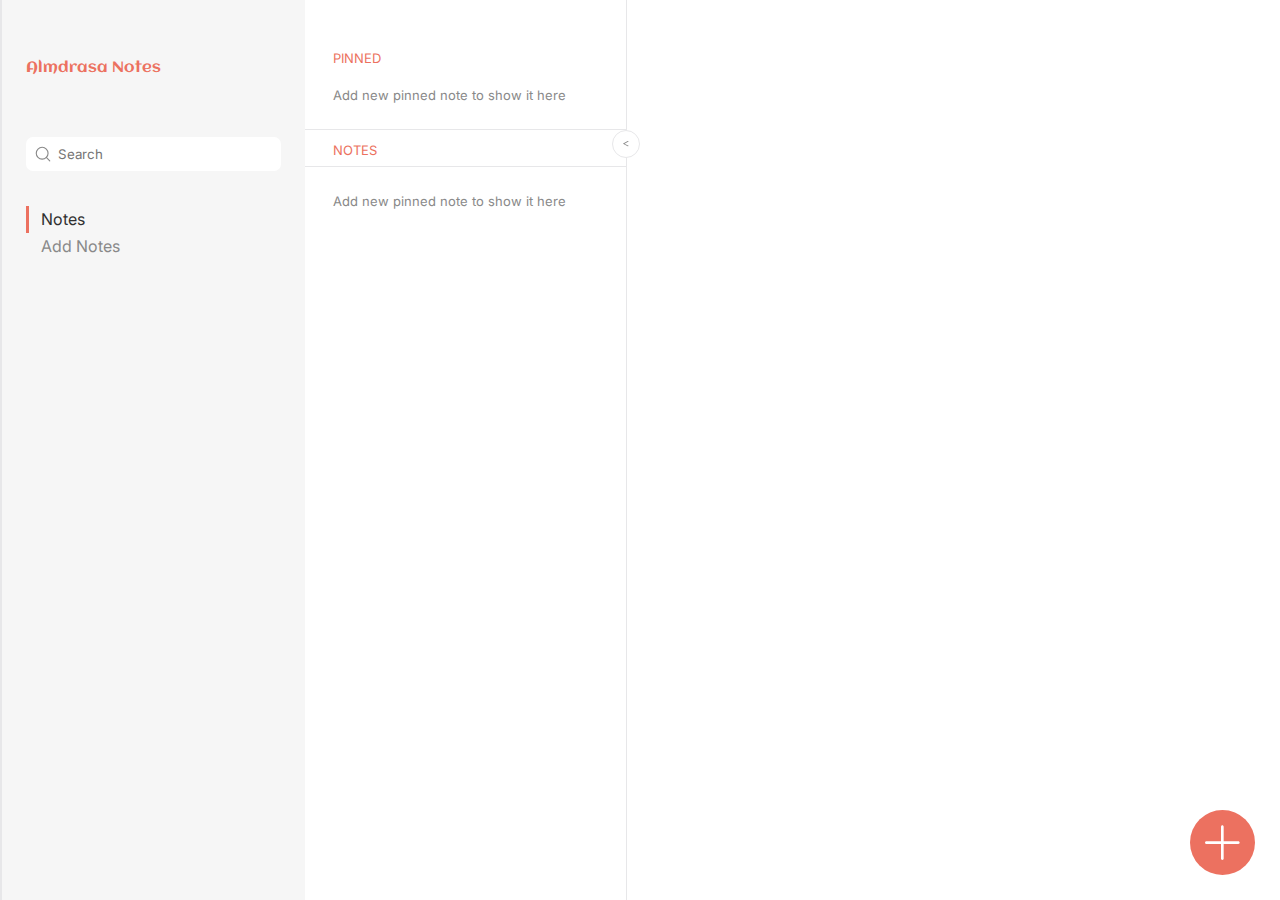
<file: index.html>
<!DOCTYPE html>
<html lang="en">
    <head>
        <meta charset="UTF-8" />
        <meta name="viewport" content="width=device-width, initial-scale=1.0" />

        <link rel="preconnect" href="https://fonts.googleapis.com" />
        <link rel="preconnect" href="https://fonts.gstatic.com" crossorigin />
        <link
            href="https://fonts.googleapis.com/css2?family=Aclonica&family=Inter:ital,opsz,wght@0,14..32,100..900;1,14..32,100..900&display=swap"
            rel="stylesheet"
        />

        <link rel="stylesheet" href="main.css" />
        <link rel="stylesheet" href="index.css" />
        <title>Almdrasa Notes</title>
    </head>
    <body>
        <div class="container">
            <div class="menu">
                <button class="menu_close">
                    <svg
                        width="18"
                        height="18"
                        viewBox="0 0 18 18"
                        fill="none"
                        xmlns="http://www.w3.org/2000/svg"
                    >
                        <path
                            d="M1 1.24459L17 17M1 16.7554L17 1"
                            stroke="#303030"
                            stroke-width="1.5"
                        />
                    </svg>
                </button>
                <h1 class="menu_title">
                    <a href="index.html">Almdrasa Notes</a>
                </h1>
                <form id="desktop_search" class="menu_search">
                    <button class="menu_search_btn">
                        <svg
                            width="18"
                            height="19"
                            viewBox="0 0 18 19"
                            fill="none"
                            xmlns="http://www.w3.org/2000/svg"
                        >
                            <g clip-path="url(#clip0_260_701)">
                                <path
                                    d="M8.15625 14.1186C11.4182 14.1186 14.0625 11.4732 14.0625 8.20993C14.0625 4.94667 11.4182 2.30127 8.15625 2.30127C4.89432 2.30127 2.25 4.94667 2.25 8.20993C2.25 11.4732 4.89432 14.1186 8.15625 14.1186Z"
                                    stroke="#898989"
                                    stroke-width="1.125"
                                    stroke-linecap="round"
                                    stroke-linejoin="round"
                                />
                                <path
                                    d="M12.332 12.3882L15.7493 15.8068"
                                    stroke="#898989"
                                    stroke-width="1.125"
                                    stroke-linecap="round"
                                    stroke-linejoin="round"
                                />
                            </g>
                            <defs>
                                <clipPath id="clip0_260_701">
                                    <rect
                                        width="18"
                                        height="18.0073"
                                        fill="white"
                                        transform="translate(0 0.050293)"
                                    />
                                </clipPath>
                            </defs>
                        </svg>
                    </button>
                    <input
                        type="search"
                        class="menu_search_input"
                        placeholder="Search"
                    />
                </form>
                <div class="menu_list">
                    <a
                        href="index.html"
                        class="menu_list_item menu_list_item--active"
                    >
                        Notes
                    </a>
                    <a
                        href="addnote.html"
                        class="menu_list_item menu_list_item--addnote"
                        >Add Notes</a
                    >
                </div>
            </div>

            <div class="main">
                <header class="mHeader">
                    <div class="mMenu">
                        <button class="mMenu_menu_button">
                            <svg
                                width="22"
                                height="17"
                                viewBox="0 0 22 17"
                                fill="none"
                                xmlns="http://www.w3.org/2000/svg"
                            >
                                <path
                                    d="M20.3711 2.87494L1.63048 2.87494C1.28564 2.87494 1.00582 2.45491 1.00584 1.93747C1.00587 1.41995 1.28577 1 1.63056 1L20.3712 1C20.716 1 20.9958 1.42003 20.9958 1.93747C20.9958 2.45491 20.7159 2.87494 20.3711 2.87494Z"
                                    fill="#303030"
                                    stroke="white"
                                    stroke-width="0.2"
                                />
                                <path
                                    d="M1.63056 7.5625L20.3712 7.5625C20.716 7.5625 20.9958 7.98253 20.9958 8.49997C20.9958 9.0174 20.7159 9.43743 20.3711 9.43743L1.63048 9.43743C1.28564 9.43743 1.00583 9.0174 1.00585 8.49997C1.00587 7.98253 1.28572 7.5625 1.63056 7.5625Z"
                                    fill="#303030"
                                    stroke="white"
                                    stroke-width="0.2"
                                />
                                <path
                                    d="M1.63081 14.125L14.1244 14.125C14.4692 14.125 14.7489 14.545 14.7487 15.0625C14.7485 15.58 14.4685 15.9999 14.1237 15.9999L1.63011 15.9999C1.28528 15.9999 1.00561 15.5799 1.0058 15.0625C1.00594 14.545 1.28597 14.125 1.63081 14.125Z"
                                    fill="#303030"
                                    stroke="white"
                                    stroke-width="0.2"
                                />
                            </svg>
                        </button>
                        <h1 class="mMenu_title">
                            <a href="index.html">Almdrasa Notes</a>
                        </h1>
                        <button class="mMenu_menu_search">
                            <svg
                                class="mSearch_open_icon"
                                width="20"
                                height="20"
                                viewBox="0 0 20 20"
                                fill="none"
                                xmlns="http://www.w3.org/2000/svg"
                            >
                                <g clip-path="url(#clip0_375_64)">
                                    <path
                                        d="M9.06238 15.625C12.6867 15.625 15.6249 12.6869 15.6249 9.0625C15.6249 5.43813 12.6867 2.5 9.06238 2.5C5.43801 2.5 2.49988 5.43813 2.49988 9.0625C2.49988 12.6869 5.43801 15.625 9.06238 15.625Z"
                                        stroke="#303030"
                                        stroke-width="2"
                                        stroke-linecap="round"
                                        stroke-linejoin="round"
                                    />
                                    <path
                                        d="M13.7025 13.7031L17.4994 17.5"
                                        stroke="#303030"
                                        stroke-width="2"
                                        stroke-linecap="round"
                                        stroke-linejoin="round"
                                    />
                                </g>
                                <defs>
                                    <clipPath id="clip0_375_64">
                                        <rect
                                            width="20"
                                            height="20"
                                            fill="white"
                                        />
                                    </clipPath>
                                </defs>
                            </svg>
                            <svg
                                class="mSearch_close_icon"
                                width="18"
                                height="18"
                                viewBox="0 0 18 18"
                                fill="none"
                                xmlns="http://www.w3.org/2000/svg"
                            >
                                <path
                                    d="M1 1.24459L17 17M1 16.7554L17 1"
                                    stroke="#303030"
                                    stroke-width="1.5"
                                />
                            </svg>
                        </button>
                    </div>
                    <form id="mobile_search" class="menu_search">
                        <button class="menu_search_btn">
                            <svg
                                width="18"
                                height="19"
                                viewBox="0 0 18 19"
                                fill="none"
                                xmlns="http://www.w3.org/2000/svg"
                            >
                                <g clip-path="url(#clip0_260_701)">
                                    <path
                                        d="M8.15625 14.1186C11.4182 14.1186 14.0625 11.4732 14.0625 8.20993C14.0625 4.94667 11.4182 2.30127 8.15625 2.30127C4.89432 2.30127 2.25 4.94667 2.25 8.20993C2.25 11.4732 4.89432 14.1186 8.15625 14.1186Z"
                                        stroke="#898989"
                                        stroke-width="1.125"
                                        stroke-linecap="round"
                                        stroke-linejoin="round"
                                    />
                                    <path
                                        d="M12.332 12.3882L15.7493 15.8068"
                                        stroke="#898989"
                                        stroke-width="1.125"
                                        stroke-linecap="round"
                                        stroke-linejoin="round"
                                    />
                                </g>
                                <defs>
                                    <clipPath id="clip0_260_701">
                                        <rect
                                            width="18"
                                            height="18.0073"
                                            fill="white"
                                            transform="translate(0 0.050293)"
                                        />
                                    </clipPath>
                                </defs>
                            </svg>
                        </button>
                        <input
                            type="search"
                            class="menu_search_input"
                            placeholder="Search"
                        />
                    </form>
                </header>
                <div class="notes notes--open">
                    <div class="notes_pinned">
                        <h2 class="notes_title">Pinned</h2>
                        <ul id="pinned_list" class="notes_items">
                            <li class="notes_item no_result">
                                <span>Loading Pinned Notes ...</span>
                            </li>
                        </ul>
                    </div>
                    <div class="notes_normal">
                        <h2 class="notes_title">Notes</h2>
                        <ul id="notes_list" class="notes_items">
                            <li class="notes_item no_result">
                                <span>Loading Notes ...</span>
                            </li>
                        </ul>
                    </div>
                    <button class="toggle_notes_lis">
                        <svg
                            width="6"
                            height="6"
                            viewBox="0 0 6 6"
                            fill="none"
                            xmlns="http://www.w3.org/2000/svg"
                        >
                            <path
                                d="M5.55149 4.82801C5.59854 4.85307 5.625 4.8872 5.625 4.92279C5.625 4.95839 5.59854 4.99251 5.55149 5.01758L5.02467 5.30061C4.97958 5.32642 4.91662 5.34106 4.85072 5.34106C4.78483 5.34106 4.72187 5.32642 4.67677 5.30061L0.10934 2.84681C0.0394154 2.80929 8.68385e-05 2.75839 -4.31432e-07 2.7053L-4.42795e-07 2.63588C8.68097e-05 2.58278 0.0394154 2.53188 0.10934 2.49436L4.67677 0.040566C4.72187 0.0147524 4.78483 0.000109235 4.85072 0.000109232C4.91662 0.000109229 4.97958 0.0147524 5.02467 0.040566L5.55149 0.323593C5.59854 0.348661 5.625 0.382784 5.625 0.418381C5.625 0.453978 5.59854 0.488101 5.55149 0.513168L1.53573 2.67059L5.55149 4.82801Z"
                                fill="#898989"
                            />
                        </svg>
                    </button>
                </div>
                <div class="note">
                    <div class="note_container">
                        <a href="addnote.html" class="add_new_note">
                            <svg
                                width="35"
                                height="35"
                                viewBox="0 0 35 35"
                                fill="none"
                                xmlns="http://www.w3.org/2000/svg"
                            >
                                <path
                                    d="M33.3342 16.3259H18.6675V1.65926C18.6675 1.30564 18.5271 0.966501 18.277 0.716452C18.027 0.466404 17.6878 0.325928 17.3342 0.325928C16.9806 0.325928 16.6414 0.466404 16.3914 0.716452C16.1413 0.966501 16.0009 1.30564 16.0009 1.65926V16.3259H1.33421C0.980585 16.3259 0.641447 16.4664 0.391398 16.7165C0.14135 16.9665 0.000873709 17.3056 0.000873709 17.6593C-0.00570579 17.8325 0.0249361 18.0052 0.090734 18.1657C0.156532 18.3261 0.255957 18.4706 0.382309 18.5894C0.508661 18.7081 0.659005 18.7984 0.823208 18.8542C0.987411 18.91 1.16166 18.9299 1.33421 18.9126H16.0009V33.6593C16.0009 34.0129 16.1413 34.352 16.3914 34.6021C16.6414 34.8521 16.9806 34.9926 17.3342 34.9926C17.6878 34.9926 18.027 34.8521 18.277 34.6021C18.5271 34.352 18.6675 34.0129 18.6675 33.6593V18.9926H33.3342C33.6878 18.9926 34.027 18.8521 34.277 18.6021C34.5271 18.352 34.6675 18.0129 34.6675 17.6593C34.6675 17.3056 34.5271 16.9665 34.277 16.7165C34.027 16.4664 33.6878 16.3259 33.3342 16.3259Z"
                                    fill="white"
                                />
                            </svg>
                        </a>
                    </div>
                </div>
            </div>
        </div>

        <script type="module" src="main.js"></script>
    </body>
</html>
</file>
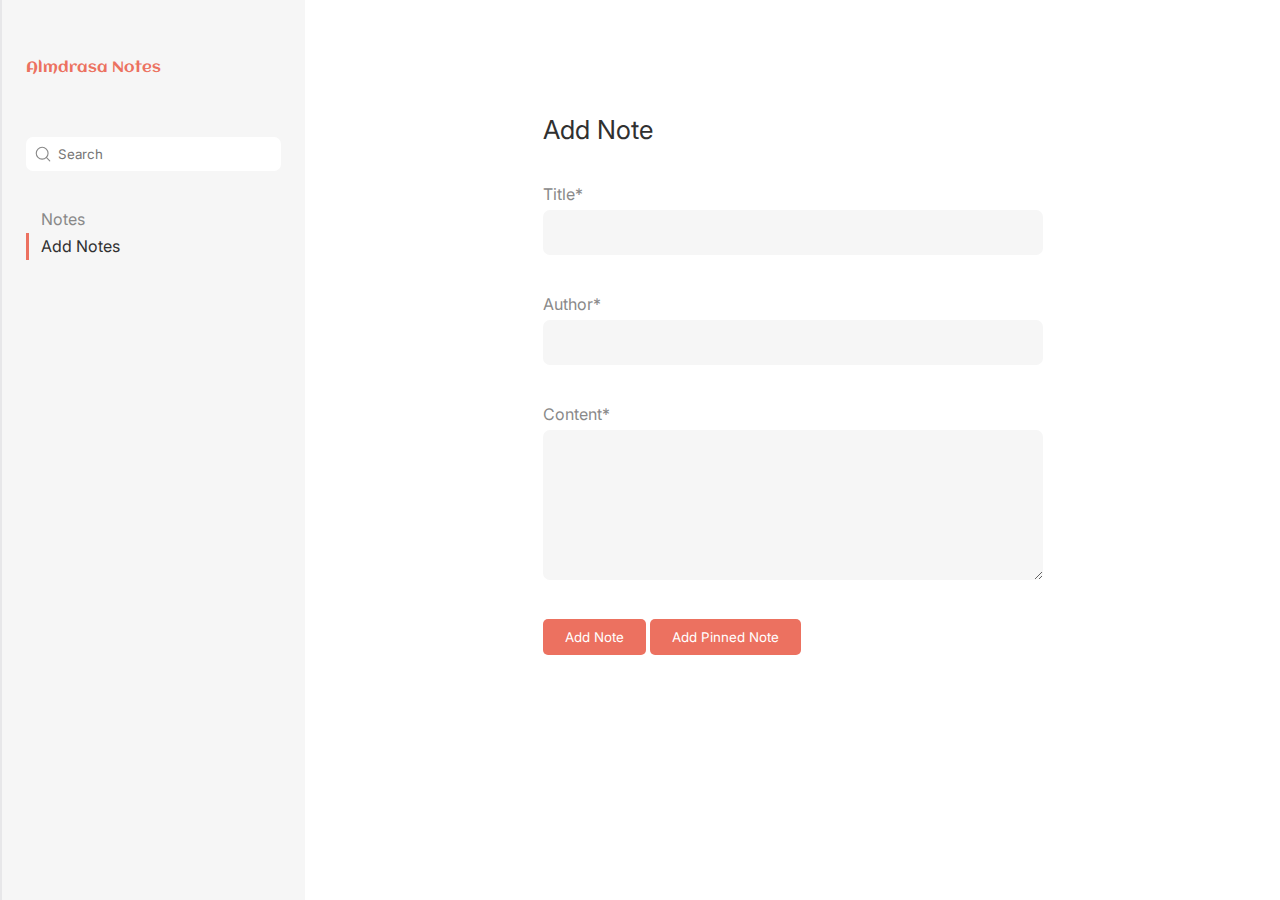
<file: addnote.html>
<!DOCTYPE html>
<html lang="en">
    <head>
        <meta charset="UTF-8" />
        <meta name="viewport" content="width=device-width, initial-scale=1.0" />

        <link rel="preconnect" href="https://fonts.googleapis.com" />
        <link rel="preconnect" href="https://fonts.gstatic.com" crossorigin />
        <link
            href="https://fonts.googleapis.com/css2?family=Aclonica&family=Inter:ital,opsz,wght@0,14..32,100..900;1,14..32,100..900&display=swap"
            rel="stylesheet"
        />

        <link rel="stylesheet" href="main.css" />
        <link rel="stylesheet" href="addNote/addnote.css" />
        <title>Almdrasa Notes - Add Note</title>
    </head>
    <body>
        <div class="container">
            <div class="menu">
                <button class="menu_close">
                    <svg
                        width="18"
                        height="18"
                        viewBox="0 0 18 18"
                        fill="none"
                        xmlns="http://www.w3.org/2000/svg"
                    >
                        <path
                            d="M1 1.24459L17 17M1 16.7554L17 1"
                            stroke="#303030"
                            stroke-width="1.5"
                        />
                    </svg>
                </button>
                <h1 class="menu_title">
                    <a href="index.html">Almdrasa Notes</a>
                </h1>
                <form id="desktop_search" class="menu_search">
                    <button class="menu_search_btn">
                        <svg
                            width="18"
                            height="19"
                            viewBox="0 0 18 19"
                            fill="none"
                            xmlns="http://www.w3.org/2000/svg"
                        >
                            <g clip-path="url(#clip0_260_701)">
                                <path
                                    d="M8.15625 14.1186C11.4182 14.1186 14.0625 11.4732 14.0625 8.20993C14.0625 4.94667 11.4182 2.30127 8.15625 2.30127C4.89432 2.30127 2.25 4.94667 2.25 8.20993C2.25 11.4732 4.89432 14.1186 8.15625 14.1186Z"
                                    stroke="#898989"
                                    stroke-width="1.125"
                                    stroke-linecap="round"
                                    stroke-linejoin="round"
                                />
                                <path
                                    d="M12.332 12.3882L15.7493 15.8068"
                                    stroke="#898989"
                                    stroke-width="1.125"
                                    stroke-linecap="round"
                                    stroke-linejoin="round"
                                />
                            </g>
                            <defs>
                                <clipPath id="clip0_260_701">
                                    <rect
                                        width="18"
                                        height="18.0073"
                                        fill="white"
                                        transform="translate(0 0.050293)"
                                    />
                                </clipPath>
                            </defs>
                        </svg>
                    </button>
                    <input
                        type="text"
                        class="menu_search_input"
                        placeholder="Search"
                    />
                </form>
                <div class="menu_list">
                    <a
                        href="index.html"
                        class="menu_list_item menu_list_item--active"
                    >
                        Notes
                    </a>
                    <a
                        href="addnote.html"
                        class="menu_list_item menu_list_item--addnote"
                        >Add Notes</a
                    >
                </div>
            </div>
            <div class="main">
                <header class="mHeader">
                    <div class="mMenu">
                        <button class="mMenu_menu_button">
                            <svg
                                width="22"
                                height="17"
                                viewBox="0 0 22 17"
                                fill="none"
                                xmlns="http://www.w3.org/2000/svg"
                            >
                                <path
                                    d="M20.3711 2.87494L1.63048 2.87494C1.28564 2.87494 1.00582 2.45491 1.00584 1.93747C1.00587 1.41995 1.28577 1 1.63056 1L20.3712 1C20.716 1 20.9958 1.42003 20.9958 1.93747C20.9958 2.45491 20.7159 2.87494 20.3711 2.87494Z"
                                    fill="#303030"
                                    stroke="white"
                                    stroke-width="0.2"
                                />
                                <path
                                    d="M1.63056 7.5625L20.3712 7.5625C20.716 7.5625 20.9958 7.98253 20.9958 8.49997C20.9958 9.0174 20.7159 9.43743 20.3711 9.43743L1.63048 9.43743C1.28564 9.43743 1.00583 9.0174 1.00585 8.49997C1.00587 7.98253 1.28572 7.5625 1.63056 7.5625Z"
                                    fill="#303030"
                                    stroke="white"
                                    stroke-width="0.2"
                                />
                                <path
                                    d="M1.63081 14.125L14.1244 14.125C14.4692 14.125 14.7489 14.545 14.7487 15.0625C14.7485 15.58 14.4685 15.9999 14.1237 15.9999L1.63011 15.9999C1.28528 15.9999 1.00561 15.5799 1.0058 15.0625C1.00594 14.545 1.28597 14.125 1.63081 14.125Z"
                                    fill="#303030"
                                    stroke="white"
                                    stroke-width="0.2"
                                />
                            </svg>
                        </button>
                        <h1 class="mMenu_title">
                            <a href="index.html">Almdrasa Notes</a>
                        </h1>
                        <button class="mMenu_menu_search">
                            <svg
                                class="mSearch_open_icon"
                                width="20"
                                height="20"
                                viewBox="0 0 20 20"
                                fill="none"
                                xmlns="http://www.w3.org/2000/svg"
                            >
                                <g clip-path="url(#clip0_375_64)">
                                    <path
                                        d="M9.06238 15.625C12.6867 15.625 15.6249 12.6869 15.6249 9.0625C15.6249 5.43813 12.6867 2.5 9.06238 2.5C5.43801 2.5 2.49988 5.43813 2.49988 9.0625C2.49988 12.6869 5.43801 15.625 9.06238 15.625Z"
                                        stroke="#303030"
                                        stroke-width="2"
                                        stroke-linecap="round"
                                        stroke-linejoin="round"
                                    />
                                    <path
                                        d="M13.7025 13.7031L17.4994 17.5"
                                        stroke="#303030"
                                        stroke-width="2"
                                        stroke-linecap="round"
                                        stroke-linejoin="round"
                                    />
                                </g>
                                <defs>
                                    <clipPath id="clip0_375_64">
                                        <rect
                                            width="20"
                                            height="20"
                                            fill="white"
                                        />
                                    </clipPath>
                                </defs>
                            </svg>
                            <svg
                                class="mSearch_close_icon"
                                width="18"
                                height="18"
                                viewBox="0 0 18 18"
                                fill="none"
                                xmlns="http://www.w3.org/2000/svg"
                            >
                                <path
                                    d="M1 1.24459L17 17M1 16.7554L17 1"
                                    stroke="#303030"
                                    stroke-width="1.5"
                                />
                            </svg>
                        </button>
                    </div>
                    <form id="mobile_search" class="menu_search">
                        <button class="menu_search_btn">
                            <svg
                                width="18"
                                height="19"
                                viewBox="0 0 18 19"
                                fill="none"
                                xmlns="http://www.w3.org/2000/svg"
                            >
                                <g clip-path="url(#clip0_260_701)">
                                    <path
                                        d="M8.15625 14.1186C11.4182 14.1186 14.0625 11.4732 14.0625 8.20993C14.0625 4.94667 11.4182 2.30127 8.15625 2.30127C4.89432 2.30127 2.25 4.94667 2.25 8.20993C2.25 11.4732 4.89432 14.1186 8.15625 14.1186Z"
                                        stroke="#898989"
                                        stroke-width="1.125"
                                        stroke-linecap="round"
                                        stroke-linejoin="round"
                                    />
                                    <path
                                        d="M12.332 12.3882L15.7493 15.8068"
                                        stroke="#898989"
                                        stroke-width="1.125"
                                        stroke-linecap="round"
                                        stroke-linejoin="round"
                                    />
                                </g>
                                <defs>
                                    <clipPath id="clip0_260_701">
                                        <rect
                                            width="18"
                                            height="18.0073"
                                            fill="white"
                                            transform="translate(0 0.050293)"
                                        />
                                    </clipPath>
                                </defs>
                            </svg>
                        </button>
                        <input
                            type="search"
                            class="menu_search_input"
                            placeholder="Search"
                        />
                    </form>
                </header>
                <div class="note">
                    <form class="add_note">
                        <h2 class="add_note_title">Add Note</h2>
                        <fieldset class="add_note_fieldset">
                            <label for="note_title" class="add_note_label"
                                >Title*</label
                            >
                            <input
                                type="text"
                                name="note_title"
                                id="note_title"
                                class="add_note_input"
                                required
                            />
                        </fieldset>
                        <fieldset class="add_note_fieldset">
                            <label for="note_author" class="add_note_label"
                                >Author*</label
                            >
                            <input
                                type="text"
                                name="note_author"
                                id="note_author"
                                class="add_note_input"
                            />
                        </fieldset>
                        <fieldset class="add_note_fieldset">
                            <label for="note_content" class="add_note_label"
                                >Content*</label
                            >
                            <textarea
                                name="note_content"
                                id="note_content"
                                class="add_note_textarea"
                                required
                            ></textarea>
                        </fieldset>
                        <fieldset class="add_note_actions">
                            <button data-type="notes" class="add_note_btn">
                                Add Note
                            </button>
                            <button data-type="pinned" class="add_note_btn">
                                Add Pinned Note
                            </button>
                        </fieldset>
                    </form>
                </div>
            </div>
        </div>
        <script type="module" src="main.js"></script>
        <script src="addNote/addnote.js"></script>
    </body>
</html>
</file>
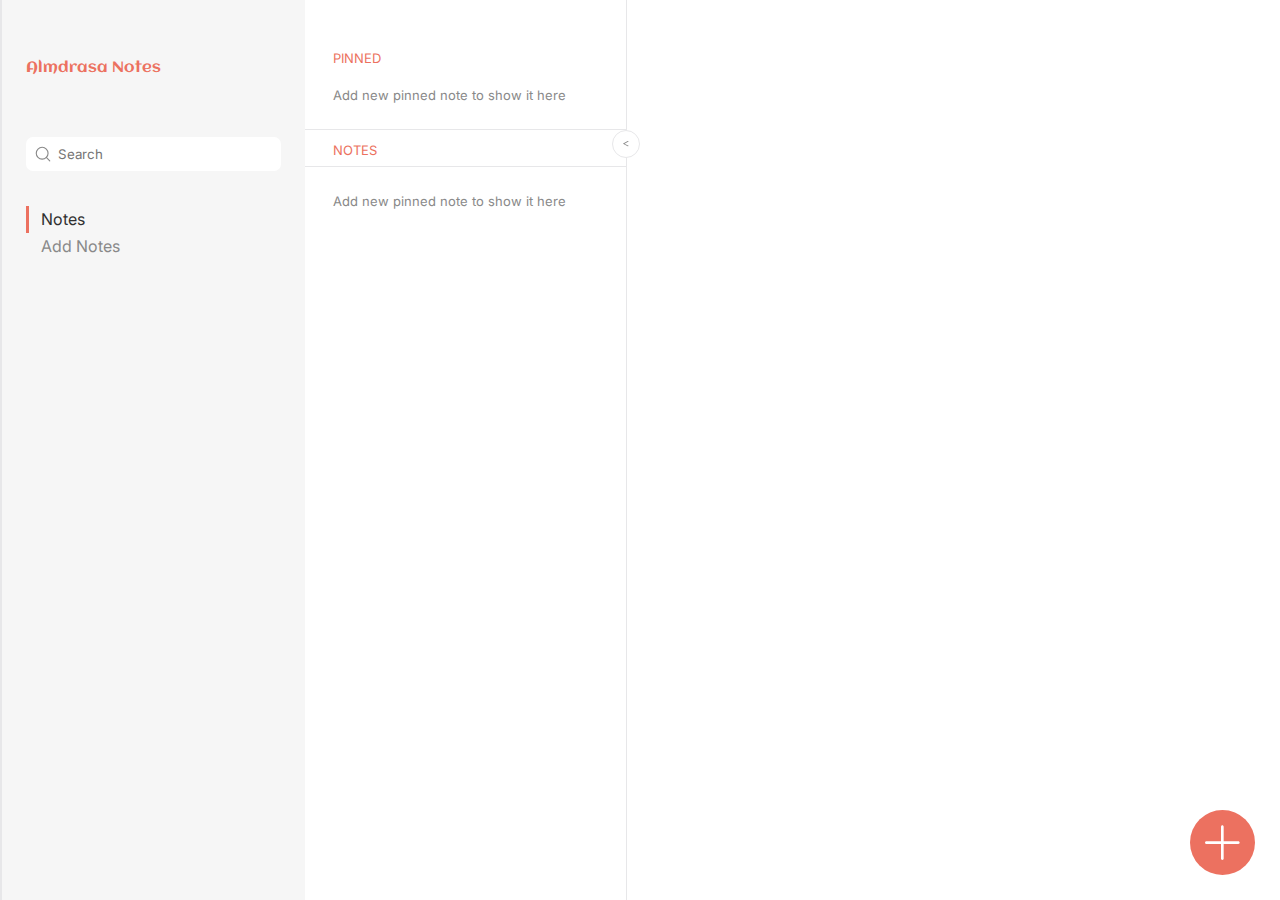
<file: note.html>
<!DOCTYPE html>
<html lang="en">
    <head>
        <meta charset="UTF-8" />
        <meta name="viewport" content="width=device-width, initial-scale=1.0" />

        <link rel="preconnect" href="https://fonts.googleapis.com" />
        <link rel="preconnect" href="https://fonts.gstatic.com" crossorigin />
        <link
            href="https://fonts.googleapis.com/css2?family=Aclonica&family=Inter:ital,opsz,wght@0,14..32,100..900;1,14..32,100..900&display=swap"
            rel="stylesheet"
        />

        <link rel="stylesheet" href="main.css" />
        <link rel="stylesheet" href="note/note.css" />
        <title>Almdrasa Notes Note</title>
    </head>
    <body>
        <div class="container">
            <div class="menu">
                <button class="menu_close">
                    <svg
                        width="18"
                        height="18"
                        viewBox="0 0 18 18"
                        fill="none"
                        xmlns="http://www.w3.org/2000/svg"
                    >
                        <path
                            d="M1 1.24459L17 17M1 16.7554L17 1"
                            stroke="#303030"
                            stroke-width="1.5"
                        />
                    </svg>
                </button>
                <h1 class="menu_title">
                    <a href="index.html">Almdrasa Notes</a>
                </h1>
                <form id="desktop_search" class="menu_search">
                    <button class="menu_search_btn">
                        <svg
                            width="18"
                            height="19"
                            viewBox="0 0 18 19"
                            fill="none"
                            xmlns="http://www.w3.org/2000/svg"
                        >
                            <g clip-path="url(#clip0_260_701)">
                                <path
                                    d="M8.15625 14.1186C11.4182 14.1186 14.0625 11.4732 14.0625 8.20993C14.0625 4.94667 11.4182 2.30127 8.15625 2.30127C4.89432 2.30127 2.25 4.94667 2.25 8.20993C2.25 11.4732 4.89432 14.1186 8.15625 14.1186Z"
                                    stroke="#898989"
                                    stroke-width="1.125"
                                    stroke-linecap="round"
                                    stroke-linejoin="round"
                                />
                                <path
                                    d="M12.332 12.3882L15.7493 15.8068"
                                    stroke="#898989"
                                    stroke-width="1.125"
                                    stroke-linecap="round"
                                    stroke-linejoin="round"
                                />
                            </g>
                            <defs>
                                <clipPath id="clip0_260_701">
                                    <rect
                                        width="18"
                                        height="18.0073"
                                        fill="white"
                                        transform="translate(0 0.050293)"
                                    />
                                </clipPath>
                            </defs>
                        </svg>
                    </button>
                    <input
                        type="text"
                        class="menu_search_input"
                        placeholder="Search"
                    />
                </form>
                <div class="menu_list">
                    <a
                        href="index.html"
                        class="menu_list_item menu_list_item--active"
                    >
                        Notes
                    </a>
                    <a
                        href="addnote.html"
                        class="menu_list_item menu_list_item--addnote"
                        >Add Notes</a
                    >
                </div>
            </div>
            <div class="main">
                <header class="mHeader">
                    <div class="mMenu">
                        <button class="mMenu_menu_button">
                            <svg
                                width="22"
                                height="17"
                                viewBox="0 0 22 17"
                                fill="none"
                                xmlns="http://www.w3.org/2000/svg"
                            >
                                <path
                                    d="M20.3711 2.87494L1.63048 2.87494C1.28564 2.87494 1.00582 2.45491 1.00584 1.93747C1.00587 1.41995 1.28577 1 1.63056 1L20.3712 1C20.716 1 20.9958 1.42003 20.9958 1.93747C20.9958 2.45491 20.7159 2.87494 20.3711 2.87494Z"
                                    fill="#303030"
                                    stroke="white"
                                    stroke-width="0.2"
                                />
                                <path
                                    d="M1.63056 7.5625L20.3712 7.5625C20.716 7.5625 20.9958 7.98253 20.9958 8.49997C20.9958 9.0174 20.7159 9.43743 20.3711 9.43743L1.63048 9.43743C1.28564 9.43743 1.00583 9.0174 1.00585 8.49997C1.00587 7.98253 1.28572 7.5625 1.63056 7.5625Z"
                                    fill="#303030"
                                    stroke="white"
                                    stroke-width="0.2"
                                />
                                <path
                                    d="M1.63081 14.125L14.1244 14.125C14.4692 14.125 14.7489 14.545 14.7487 15.0625C14.7485 15.58 14.4685 15.9999 14.1237 15.9999L1.63011 15.9999C1.28528 15.9999 1.00561 15.5799 1.0058 15.0625C1.00594 14.545 1.28597 14.125 1.63081 14.125Z"
                                    fill="#303030"
                                    stroke="white"
                                    stroke-width="0.2"
                                />
                            </svg>
                        </button>
                        <h1 class="mMenu_title">
                            <a href="index.html">Almdrasa Notes</a>
                        </h1>
                        <button class="mMenu_menu_search">
                            <svg
                                class="mSearch_open_icon"
                                width="20"
                                height="20"
                                viewBox="0 0 20 20"
                                fill="none"
                                xmlns="http://www.w3.org/2000/svg"
                            >
                                <g clip-path="url(#clip0_375_64)">
                                    <path
                                        d="M9.06238 15.625C12.6867 15.625 15.6249 12.6869 15.6249 9.0625C15.6249 5.43813 12.6867 2.5 9.06238 2.5C5.43801 2.5 2.49988 5.43813 2.49988 9.0625C2.49988 12.6869 5.43801 15.625 9.06238 15.625Z"
                                        stroke="#303030"
                                        stroke-width="2"
                                        stroke-linecap="round"
                                        stroke-linejoin="round"
                                    />
                                    <path
                                        d="M13.7025 13.7031L17.4994 17.5"
                                        stroke="#303030"
                                        stroke-width="2"
                                        stroke-linecap="round"
                                        stroke-linejoin="round"
                                    />
                                </g>
                                <defs>
                                    <clipPath id="clip0_375_64">
                                        <rect
                                            width="20"
                                            height="20"
                                            fill="white"
                                        />
                                    </clipPath>
                                </defs>
                            </svg>
                            <svg
                                class="mSearch_close_icon"
                                width="18"
                                height="18"
                                viewBox="0 0 18 18"
                                fill="none"
                                xmlns="http://www.w3.org/2000/svg"
                            >
                                <path
                                    d="M1 1.24459L17 17M1 16.7554L17 1"
                                    stroke="#303030"
                                    stroke-width="1.5"
                                />
                            </svg>
                        </button>
                    </div>
                    <form id="mobile_search" class="menu_search">
                        <button class="menu_search_btn">
                            <svg
                                width="18"
                                height="19"
                                viewBox="0 0 18 19"
                                fill="none"
                                xmlns="http://www.w3.org/2000/svg"
                            >
                                <g clip-path="url(#clip0_260_701)">
                                    <path
                                        d="M8.15625 14.1186C11.4182 14.1186 14.0625 11.4732 14.0625 8.20993C14.0625 4.94667 11.4182 2.30127 8.15625 2.30127C4.89432 2.30127 2.25 4.94667 2.25 8.20993C2.25 11.4732 4.89432 14.1186 8.15625 14.1186Z"
                                        stroke="#898989"
                                        stroke-width="1.125"
                                        stroke-linecap="round"
                                        stroke-linejoin="round"
                                    />
                                    <path
                                        d="M12.332 12.3882L15.7493 15.8068"
                                        stroke="#898989"
                                        stroke-width="1.125"
                                        stroke-linecap="round"
                                        stroke-linejoin="round"
                                    />
                                </g>
                                <defs>
                                    <clipPath id="clip0_260_701">
                                        <rect
                                            width="18"
                                            height="18.0073"
                                            fill="white"
                                            transform="translate(0 0.050293)"
                                        />
                                    </clipPath>
                                </defs>
                            </svg>
                        </button>
                        <input
                            type="search"
                            class="menu_search_input"
                            placeholder="Search"
                        />
                    </form>
                </header>
                <div class="notes notes--open">
                    <div class="notes_pinned">
                        <h2 class="notes_title">Pinned</h2>
                        <ul id="pinned_list" class="notes_items">
                            <li class="notes_item no_result">
                                <span>Loading Pinned Notes ...</span>
                            </li>
                        </ul>
                    </div>
                    <div class="notes_normal">
                        <h2 class="notes_title">Notes</h2>
                        <ul id="notes_list" class="notes_items">
                            <li class="notes_item no_result">
                                <span>Loading Notes ...</span>
                            </li>
                        </ul>
                    </div>
                    <button class="toggle_notes_lis">
                        <svg
                            width="6"
                            height="6"
                            viewBox="0 0 6 6"
                            fill="none"
                            xmlns="http://www.w3.org/2000/svg"
                        >
                            <path
                                d="M5.55149 4.82801C5.59854 4.85307 5.625 4.8872 5.625 4.92279C5.625 4.95839 5.59854 4.99251 5.55149 5.01758L5.02467 5.30061C4.97958 5.32642 4.91662 5.34106 4.85072 5.34106C4.78483 5.34106 4.72187 5.32642 4.67677 5.30061L0.10934 2.84681C0.0394154 2.80929 8.68385e-05 2.75839 -4.31432e-07 2.7053L-4.42795e-07 2.63588C8.68097e-05 2.58278 0.0394154 2.53188 0.10934 2.49436L4.67677 0.040566C4.72187 0.0147524 4.78483 0.000109235 4.85072 0.000109232C4.91662 0.000109229 4.97958 0.0147524 5.02467 0.040566L5.55149 0.323593C5.59854 0.348661 5.625 0.382784 5.625 0.418381C5.625 0.453978 5.59854 0.488101 5.55149 0.513168L1.53573 2.67059L5.55149 4.82801Z"
                                fill="#898989"
                            />
                        </svg>
                    </button>
                </div>
                <div class="note">
                    <div class="note_container">
                        <div class="note_header">
                            <h2 class="note_title"></h2>
                            <p class="note_meta"></p>
                        </div>
                        <div class="note_content"></div>
                        <a href="addnote.html" class="add_new_note">
                            <svg
                                width="35"
                                height="35"
                                viewBox="0 0 35 35"
                                fill="none"
                                xmlns="http://www.w3.org/2000/svg"
                            >
                                <path
                                    d="M33.3342 16.3259H18.6675V1.65926C18.6675 1.30564 18.5271 0.966501 18.277 0.716452C18.027 0.466404 17.6878 0.325928 17.3342 0.325928C16.9806 0.325928 16.6414 0.466404 16.3914 0.716452C16.1413 0.966501 16.0009 1.30564 16.0009 1.65926V16.3259H1.33421C0.980585 16.3259 0.641447 16.4664 0.391398 16.7165C0.14135 16.9665 0.000873709 17.3056 0.000873709 17.6593C-0.00570579 17.8325 0.0249361 18.0052 0.090734 18.1657C0.156532 18.3261 0.255957 18.4706 0.382309 18.5894C0.508661 18.7081 0.659005 18.7984 0.823208 18.8542C0.987411 18.91 1.16166 18.9299 1.33421 18.9126H16.0009V33.6593C16.0009 34.0129 16.1413 34.352 16.3914 34.6021C16.6414 34.8521 16.9806 34.9926 17.3342 34.9926C17.6878 34.9926 18.027 34.8521 18.277 34.6021C18.5271 34.352 18.6675 34.0129 18.6675 33.6593V18.9926H33.3342C33.6878 18.9926 34.027 18.8521 34.277 18.6021C34.5271 18.352 34.6675 18.0129 34.6675 17.6593C34.6675 17.3056 34.5271 16.9665 34.277 16.7165C34.027 16.4664 33.6878 16.3259 33.3342 16.3259Z"
                                    fill="white"
                                />
                            </svg>
                        </a>
                    </div>
                </div>
            </div>
        </div>
        <script type="module" src="main.js"></script>
        <script type="module" src="note/note.js"></script>
    </body>
</html>
</file>
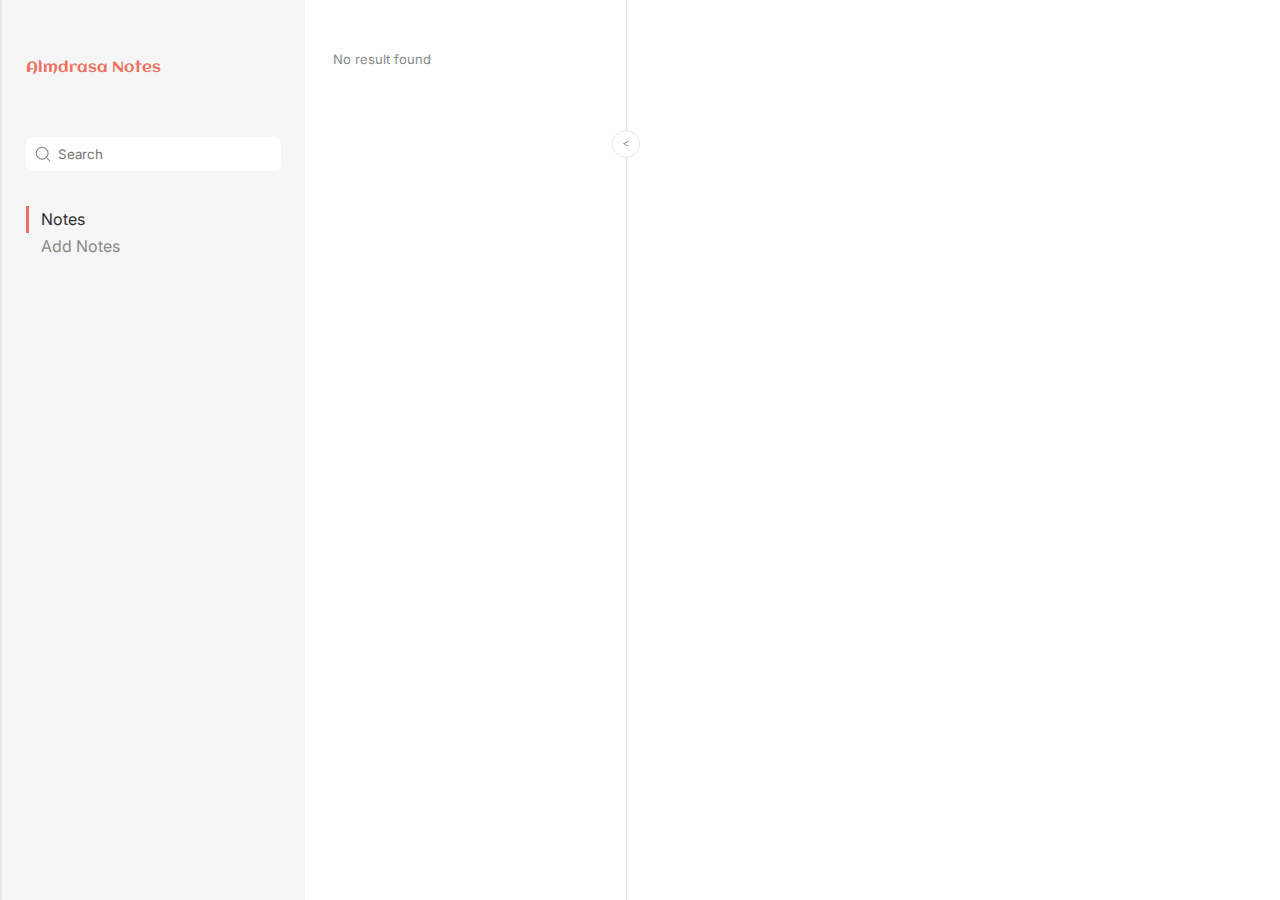
<file: search.html>
<!DOCTYPE html>
<html lang="en">
    <head>
        <meta charset="UTF-8" />
        <meta name="viewport" content="width=device-width, initial-scale=1.0" />

        <link rel="preconnect" href="https://fonts.googleapis.com" />
        <link rel="preconnect" href="https://fonts.gstatic.com" crossorigin />
        <link
            href="https://fonts.googleapis.com/css2?family=Aclonica&family=Inter:ital,opsz,wght@0,14..32,100..900;1,14..32,100..900&display=swap"
            rel="stylesheet"
        />

        <link rel="stylesheet" href="main.css" />
        <link rel="stylesheet" href="index.css" />
        <title>Almdrasa Notes - Search</title>
    </head>
    <body>
        <div class="container">
            <div class="menu">
                <button class="menu_close">
                    <svg
                        width="18"
                        height="18"
                        viewBox="0 0 18 18"
                        fill="none"
                        xmlns="http://www.w3.org/2000/svg"
                    >
                        <path
                            d="M1 1.24459L17 17M1 16.7554L17 1"
                            stroke="#303030"
                            stroke-width="1.5"
                        />
                    </svg>
                </button>
                <h1 class="menu_title">
                    <a href="index.html">Almdrasa Notes</a>
                </h1>
                <form id="desktop_search" class="menu_search">
                    <button class="menu_search_btn">
                        <svg
                            width="18"
                            height="19"
                            viewBox="0 0 18 19"
                            fill="none"
                            xmlns="http://www.w3.org/2000/svg"
                        >
                            <g clip-path="url(#clip0_260_701)">
                                <path
                                    d="M8.15625 14.1186C11.4182 14.1186 14.0625 11.4732 14.0625 8.20993C14.0625 4.94667 11.4182 2.30127 8.15625 2.30127C4.89432 2.30127 2.25 4.94667 2.25 8.20993C2.25 11.4732 4.89432 14.1186 8.15625 14.1186Z"
                                    stroke="#898989"
                                    stroke-width="1.125"
                                    stroke-linecap="round"
                                    stroke-linejoin="round"
                                />
                                <path
                                    d="M12.332 12.3882L15.7493 15.8068"
                                    stroke="#898989"
                                    stroke-width="1.125"
                                    stroke-linecap="round"
                                    stroke-linejoin="round"
                                />
                            </g>
                            <defs>
                                <clipPath id="clip0_260_701">
                                    <rect
                                        width="18"
                                        height="18.0073"
                                        fill="white"
                                        transform="translate(0 0.050293)"
                                    />
                                </clipPath>
                            </defs>
                        </svg>
                    </button>
                    <input
                        type="search"
                        class="menu_search_input"
                        placeholder="Search"
                    />
                </form>
                <div class="menu_list">
                    <a
                        href="index.html"
                        class="menu_list_item menu_list_item--active"
                    >
                        Notes
                    </a>
                    <a
                        href="addnote.html"
                        class="menu_list_item menu_list_item--addnote"
                        >Add Notes</a
                    >
                </div>
            </div>

            <div class="main">
                <header class="mHeader">
                    <div class="mMenu">
                        <button class="mMenu_menu_button">
                            <svg
                                width="22"
                                height="17"
                                viewBox="0 0 22 17"
                                fill="none"
                                xmlns="http://www.w3.org/2000/svg"
                            >
                                <path
                                    d="M20.3711 2.87494L1.63048 2.87494C1.28564 2.87494 1.00582 2.45491 1.00584 1.93747C1.00587 1.41995 1.28577 1 1.63056 1L20.3712 1C20.716 1 20.9958 1.42003 20.9958 1.93747C20.9958 2.45491 20.7159 2.87494 20.3711 2.87494Z"
                                    fill="#303030"
                                    stroke="white"
                                    stroke-width="0.2"
                                />
                                <path
                                    d="M1.63056 7.5625L20.3712 7.5625C20.716 7.5625 20.9958 7.98253 20.9958 8.49997C20.9958 9.0174 20.7159 9.43743 20.3711 9.43743L1.63048 9.43743C1.28564 9.43743 1.00583 9.0174 1.00585 8.49997C1.00587 7.98253 1.28572 7.5625 1.63056 7.5625Z"
                                    fill="#303030"
                                    stroke="white"
                                    stroke-width="0.2"
                                />
                                <path
                                    d="M1.63081 14.125L14.1244 14.125C14.4692 14.125 14.7489 14.545 14.7487 15.0625C14.7485 15.58 14.4685 15.9999 14.1237 15.9999L1.63011 15.9999C1.28528 15.9999 1.00561 15.5799 1.0058 15.0625C1.00594 14.545 1.28597 14.125 1.63081 14.125Z"
                                    fill="#303030"
                                    stroke="white"
                                    stroke-width="0.2"
                                />
                            </svg>
                        </button>
                        <h1 class="mMenu_title">
                            <a href="index.html">Almdrasa Notes</a>
                        </h1>
                        <button class="mMenu_menu_search">
                            <svg
                                class="mSearch_open_icon"
                                width="20"
                                height="20"
                                viewBox="0 0 20 20"
                                fill="none"
                                xmlns="http://www.w3.org/2000/svg"
                            >
                                <g clip-path="url(#clip0_375_64)">
                                    <path
                                        d="M9.06238 15.625C12.6867 15.625 15.6249 12.6869 15.6249 9.0625C15.6249 5.43813 12.6867 2.5 9.06238 2.5C5.43801 2.5 2.49988 5.43813 2.49988 9.0625C2.49988 12.6869 5.43801 15.625 9.06238 15.625Z"
                                        stroke="#303030"
                                        stroke-width="2"
                                        stroke-linecap="round"
                                        stroke-linejoin="round"
                                    />
                                    <path
                                        d="M13.7025 13.7031L17.4994 17.5"
                                        stroke="#303030"
                                        stroke-width="2"
                                        stroke-linecap="round"
                                        stroke-linejoin="round"
                                    />
                                </g>
                                <defs>
                                    <clipPath id="clip0_375_64">
                                        <rect
                                            width="20"
                                            height="20"
                                            fill="white"
                                        />
                                    </clipPath>
                                </defs>
                            </svg>
                            <svg
                                class="mSearch_close_icon"
                                width="18"
                                height="18"
                                viewBox="0 0 18 18"
                                fill="none"
                                xmlns="http://www.w3.org/2000/svg"
                            >
                                <path
                                    d="M1 1.24459L17 17M1 16.7554L17 1"
                                    stroke="#303030"
                                    stroke-width="1.5"
                                />
                            </svg>
                        </button>
                    </div>
                    <form id="mobile_search" class="menu_search">
                        <button class="menu_search_btn">
                            <svg
                                width="18"
                                height="19"
                                viewBox="0 0 18 19"
                                fill="none"
                                xmlns="http://www.w3.org/2000/svg"
                            >
                                <g clip-path="url(#clip0_260_701)">
                                    <path
                                        d="M8.15625 14.1186C11.4182 14.1186 14.0625 11.4732 14.0625 8.20993C14.0625 4.94667 11.4182 2.30127 8.15625 2.30127C4.89432 2.30127 2.25 4.94667 2.25 8.20993C2.25 11.4732 4.89432 14.1186 8.15625 14.1186Z"
                                        stroke="#898989"
                                        stroke-width="1.125"
                                        stroke-linecap="round"
                                        stroke-linejoin="round"
                                    />
                                    <path
                                        d="M12.332 12.3882L15.7493 15.8068"
                                        stroke="#898989"
                                        stroke-width="1.125"
                                        stroke-linecap="round"
                                        stroke-linejoin="round"
                                    />
                                </g>
                                <defs>
                                    <clipPath id="clip0_260_701">
                                        <rect
                                            width="18"
                                            height="18.0073"
                                            fill="white"
                                            transform="translate(0 0.050293)"
                                        />
                                    </clipPath>
                                </defs>
                            </svg>
                        </button>
                        <input
                            type="search"
                            class="menu_search_input"
                            placeholder="Search"
                        />
                    </form>
                </header>
                <div class="notes notes--open">
                    <div class="notes_normal">
                        <ul id="search_result" class="notes_items">
                            <li class="notes_item no_result">
                                <span>Loading Notes ...</span>
                            </li>
                        </ul>
                    </div>
                    <button class="toggle_notes_lis">
                        <svg
                            width="6"
                            height="6"
                            viewBox="0 0 6 6"
                            fill="none"
                            xmlns="http://www.w3.org/2000/svg"
                        >
                            <path
                                d="M5.55149 4.82801C5.59854 4.85307 5.625 4.8872 5.625 4.92279C5.625 4.95839 5.59854 4.99251 5.55149 5.01758L5.02467 5.30061C4.97958 5.32642 4.91662 5.34106 4.85072 5.34106C4.78483 5.34106 4.72187 5.32642 4.67677 5.30061L0.10934 2.84681C0.0394154 2.80929 8.68385e-05 2.75839 -4.31432e-07 2.7053L-4.42795e-07 2.63588C8.68097e-05 2.58278 0.0394154 2.53188 0.10934 2.49436L4.67677 0.040566C4.72187 0.0147524 4.78483 0.000109235 4.85072 0.000109232C4.91662 0.000109229 4.97958 0.0147524 5.02467 0.040566L5.55149 0.323593C5.59854 0.348661 5.625 0.382784 5.625 0.418381C5.625 0.453978 5.59854 0.488101 5.55149 0.513168L1.53573 2.67059L5.55149 4.82801Z"
                                fill="#898989"
                            />
                        </svg>
                    </button>
                </div>
                <div class="note"></div>
            </div>
        </div>

        <script type="module" src="main.js"></script>
        <script type="module" src="search/search.js"></script>
    </body>
</html>
</file>
<file: index.css>
/* Responsive */
@media (max-width: 980px) {
    .notes {
        max-width: 100%;
    }
    .toggle_notes_lis {
        display: none;
    }
    .note {
        display: none;
    }
}
</file>
<file: addNote/addnote.css>
/* ADD NOTE CSS */

.note {
    display: flex;
    justify-content: center;
    flex: 1;
    margin-top: 114px;
    padding-inline: 30px;
    padding-bottom: 30px;
}

.add_note {
    max-width: 500px;
    width: 100%;
    display: flex;
    flex-direction: column;
    gap: 39px;
}
.add_note_title {
    color: var(--dark-text-color);
    font-weight: 400;
    font-size: 26px;
    line-height: 31px;
}

.add_note_fieldset {
    display: flex;
    flex-direction: column;
    gap: 6px;
    color: var(--light-text-color);
}

.add_note_input {
    background-color: var(--background-color);
    border-radius: 7px;
    height: 45px;
    padding: 10px 20px ;
}

.add_note_textarea {
    background-color: var(--background-color);
    border-radius: 7px;
    height: 150px;
    padding: 10px 20px;
    resize: vertical;
}

.add_note_btn {
    padding: 10px 22px;
    background-color: var(--main-color);
    color: white;
    border-radius: 5px;
    transition: opacity 0.3s;
}

.add_note_btn:hover {
    opacity: 0.8;
}

/* Responsive */

@media (max-width: 980px) {
    .note {
        margin-top: 50px;
    }
    .add_note_actions {
        display: flex;
        justify-content: space-between;
        flex-wrap: wrap;
        gap: 10px;
    }
}
</file>
<file: note/note.css>
/* Note CSS */

.note {
    display: flex;
    justify-content: center;
    flex: 1;
    margin-top: 114px;
    padding-inline: 30px;
    padding-bottom: 30px;
}

.note_container {
    width: 100%;
    max-width: 600px;
    display: flex;
    flex-direction: column;
    gap: 40px;
}

.note_title {
    font-weight: 400;
    font-size: 26px;
    line-height: 31px;
    color: var(--dark-text-color);
    margin-bottom: 12px;
}

.note_meta {
    font-size: 13px;
    line-height: 20px;
    color: var(--light-text-color);
}

.note_content {
    font-size: 16px;
    line-height: 27px;
}


/* Responsive */

@media (max-width: 980px) {
    .notes {
        display: none;
    }
    .note {
        margin-top: 50px;
    }
    .add_new_note {
        display: none;
    }
}
</file>
<file: main.css>
/* Reset CSS */

* {
    margin: 0;
    padding: 0;
    box-sizing: border-box;
}

a {
    text-decoration: none;
}

button,
input,
textarea {
    font-family: inherit;
    border: none;
    outline: none;
    background-color: transparent;
}

fieldset {
    border: none;
}

button {
    cursor: pointer;
}

ul, ol {
    list-style: none;
}

/* === End Reset CSS === */

/* Variables */

:root {
    --main-color: #EC7160;
    --dark-text-color: #303030;
    --light-text-color: #898989;
    --border-color: #E7E7E9;
    --background-color: #F6F6F6;
}

/* === End Variables === */


/* Common CSS */

body {
    font-family: "Inter", serif;
}

.container {
    display: flex;
    min-height: 100vh;
}

.main {
    display: flex;
    flex: 1;
}


/* Main Menu Css */
.mHeader {
    display: none;
}

.menu {
    padding-block: 41px;
    padding-inline: 24px;
    background-color: var(--background-color);
    border-inline-start: 2px solid var(--border-color);
}
.menu_close {
    display: none;
}
.menu_title {
    margin-bottom: 57px;
}
.menu_title a {
    font-size: 15px;
    font-family: "Aclonica", serif;
    color: var(--main-color);
    font-weight: 400;
}
.menu_search {
    width: 100%;
    background-color: white;
    border-radius: 7px;
    display: flex;
    align-items: center;
    padding: 8px;
    gap: 6px;
    color: var(--light-text-color);
    font-size: 13px;
    line-height: 20px;
    margin-bottom: 35px;
}

.menu_search_btn {
    display: flex;
    align-items: center;
    justify-content: center;
    width: 18px;
    height: 18px;
}

.menu_search_input {
    flex: 1;
}

.menu_list {
    display: flex;
    flex-direction: column;
}
.menu_list_item {
    color: var(--light-text-color);
    line-height: 27px;
    cursor: pointer;
    padding-inline-start: 12px;
    border-inline-start: 3px solid transparent;
    transition: 0.3s;
}

.menu_list_item--active {
    border-inline-start-color: var(--main-color) ;
    color: var(--dark-text-color);
}

.menu_list_item:hover {
    color: var(--dark-text-color);
}
/* == Main Menu Css == */

/* Notes CSS */

.notes {
    border-inline-end: 1px solid var(--border-color);
    padding-block: 38px;
    width: 20px;
    position: relative;
    max-width: 322px;
    transition: width 0.6s;
}

.notes--open {
    width: 100%;
}

.notes_pinned {
    padding-bottom: 18px;
    border-bottom: 1px solid var(--border-color);
}

.notes_pinned, .notes_normal {
    visibility: hidden;
    opacity: 0;
    transition: visibility 0.3s, opacity 0.3s;
}
.notes--open .notes_pinned,.notes--open .notes_normal {
    visibility: visible;
    opacity: 1;
}


.notes_title {
    font-size: 13px;
    color: var(--main-color);
    text-transform: uppercase;
    font-weight: 400;
    line-height: 20px;
    padding-inline: 28px;
    padding-top: 10px;
    padding-bottom: 6px;
}

.notes_normal .notes_title {
    border-bottom: 1px solid var(--border-color);
    margin-bottom: 13px;
}

.notes_items {
    display: flex;
    flex-direction: column;
    gap: 20px;
    padding-inline: 12px;
}

.notes_item {
    padding: 11px 16px 6px;
    transition: background-color 0.3s;
    border-radius: 8px;
    font-weight: 400;
    color: var(--light-text-color);
    font-size: 13px;
    line-height: 20px;
}


.notes_item--active, .notes_item:not(.no_result):hover {
    background-color: var(--background-color);
}

.notes_item_title {
    font-size: 16px;
    color: var(--dark-text-color);
    line-height: 27px;
}

.notes_item_footer {
    display: flex;
    justify-content: space-between;
    margin-top: 16px;
}


.notes_item_date {
    color: var(--light-text-color);
}

.notes_item_delete {
    color: var(--main-color);
}

.toggle_notes_lis {
    width: 28px;
    height: 28px;
    border: 1px solid var(--border-color);
    border-radius: 50%;
    display: flex;
    justify-content: center;
    align-items: center;
    position: absolute;
    top: 130px;
    right: 0;
    transform: translateX(+50%);
    background-color: white;
}

.toggle_notes_lis svg {
    transition: 0.6s;
}


.toggle_notes_lis:not(.notes--open .toggle_notes_lis) svg {
    transform: rotate(180deg);
}

/* Add New Note Button */

.add_new_note {
    width: 65px;
    height: 65px;
    border-radius: 50%;
    background-color: var(--main-color);
    display: flex;
    justify-content: center;
    align-items: center;
    position: fixed;
    bottom: 25px;
    inset-inline-end: 25px;
    transition: opacity 0.3s;
}

.add_new_note:hover {
    opacity: 0.8;
}



/* Responsive */

@media (max-width: 980px) {
    .main {
        flex-direction: column;
        transition: transform 0.4s ease-in-out;
    }
    .main_menu_open {
        transform: translateX(203.36px);
    }
    .mHeader {
        padding: 20px;
        display: flex;
        flex-direction: column;
        gap: 34px;
        transition: 0.3s;
    }
    .mHeader_search_open {
        background-color: var(--background-color);
    }
    .mMenu {
        display: flex;
        justify-content: space-between;
        align-items: center;
    }
    .mMenu_title {
        line-height: 17px;
    }
    .mMenu_title a {
        color: var(--main-color);
        font-weight: 400;
        font-size: 15px;
        font-family:  "Aclonica", serif;
    }
    .mSearch_close_icon {
        display: none;
    }
    .mHeader_search_open .mSearch_close_icon {
        display: block;
    }
    .mHeader_search_open .mSearch_open_icon {
        display: none;
    }
    .menu {
        min-width: 203.36px;
        position: fixed;
        top: 0;
        left: -100%;
        height: 100vh;
        transition: left 0.3s ease-in-out;
        z-index: 1;
        padding-block: 21px;
        padding-inline: 15.36px;
        gap: 42px;
    }
    .menu_open {
        left: 0;
    }
    .menu_close {
        display: flex;
        margin-bottom: 42px;
    }
    .menu_title {
        display: none;
    }
    .menu_search {
        display: none;
    }

    .mHeader_search_open .menu_search {
        display: flex;
        margin-bottom: 0;
    }
    .note {
        margin-top: 35px;
    }
}
</file>
